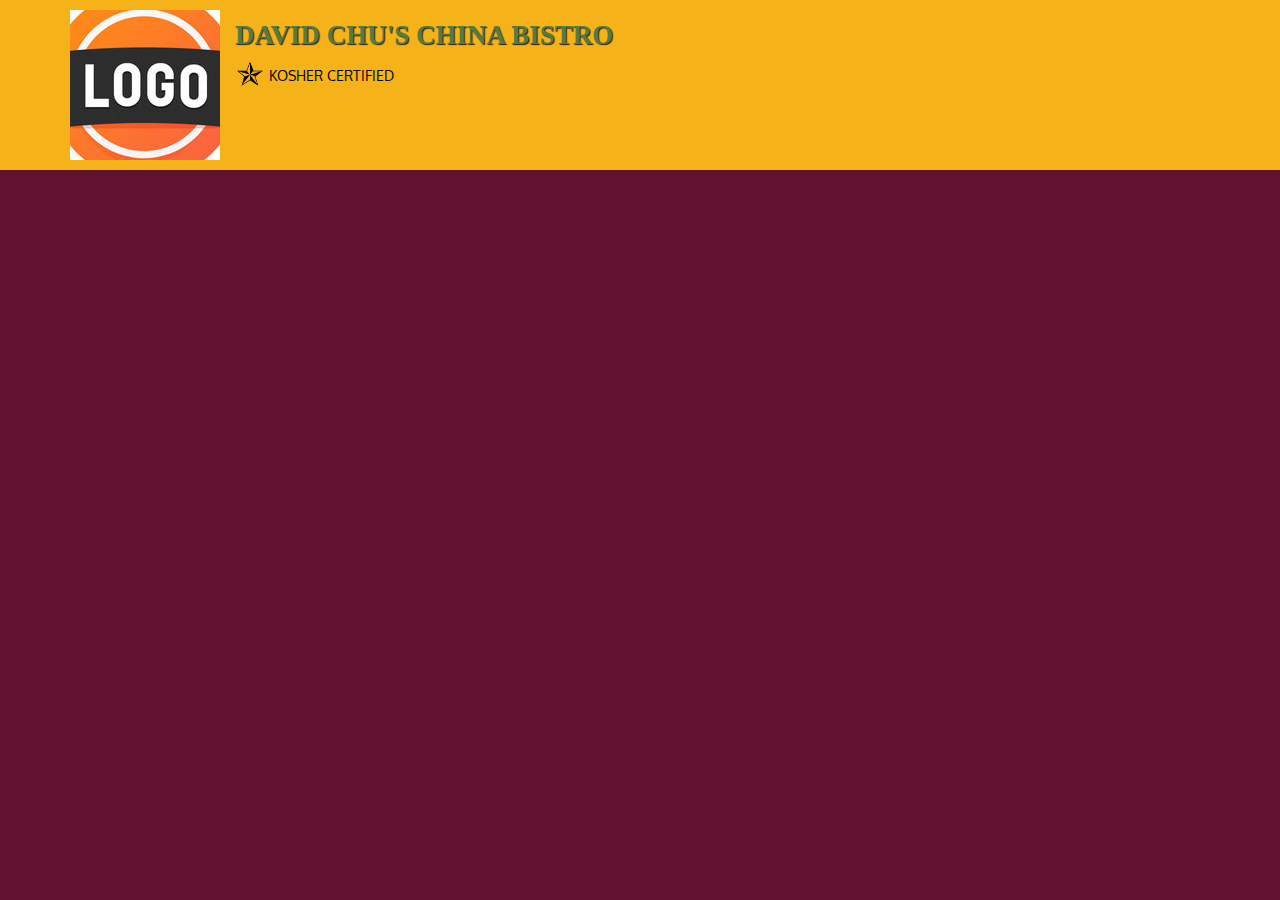
<file: index.html>
<!DOCTYPE html>
<html lang="en">
<head>
	<meta charset="utf-8">
	<meta name="viewport" content="width=device-width, initial-scale=1">
	<title>David Chu's China Bistro</title>
	<link rel="stylesheet" href="css/bootstrap.min.css">
	<link rel="stylesheet" href="styles.css">
	<link href="https://fonts.googleapis.com/css?family=Oxygen" rel="stylesheet">
	
	
</head>
<body>
	<header>
		<nav id="header-nav" class="navbar navbar-default">
			<div class="container">
				<div class="navbar-header">
					<a href="index.html" class="pull-left">
						<div id="logo-img" alt="Logo image"></div>
					</a>

					<div class="navbar-brand">
						<a href="index.html"><h1>David Chu's China Bistro</h1></a>
						<p>
							<img id="image-sertification" src="images/star_for_logo.png" alt="Kosher sertification">
							<span>Kosher Certified</span>
						</p>
					</div>
				</div>
			</div>
			
		</nav>
	</header>
	
	<script src="js/jquery.js"></script>
	<script src="js/bootstrap.min.js"></script>
</body>
</html>
</file>
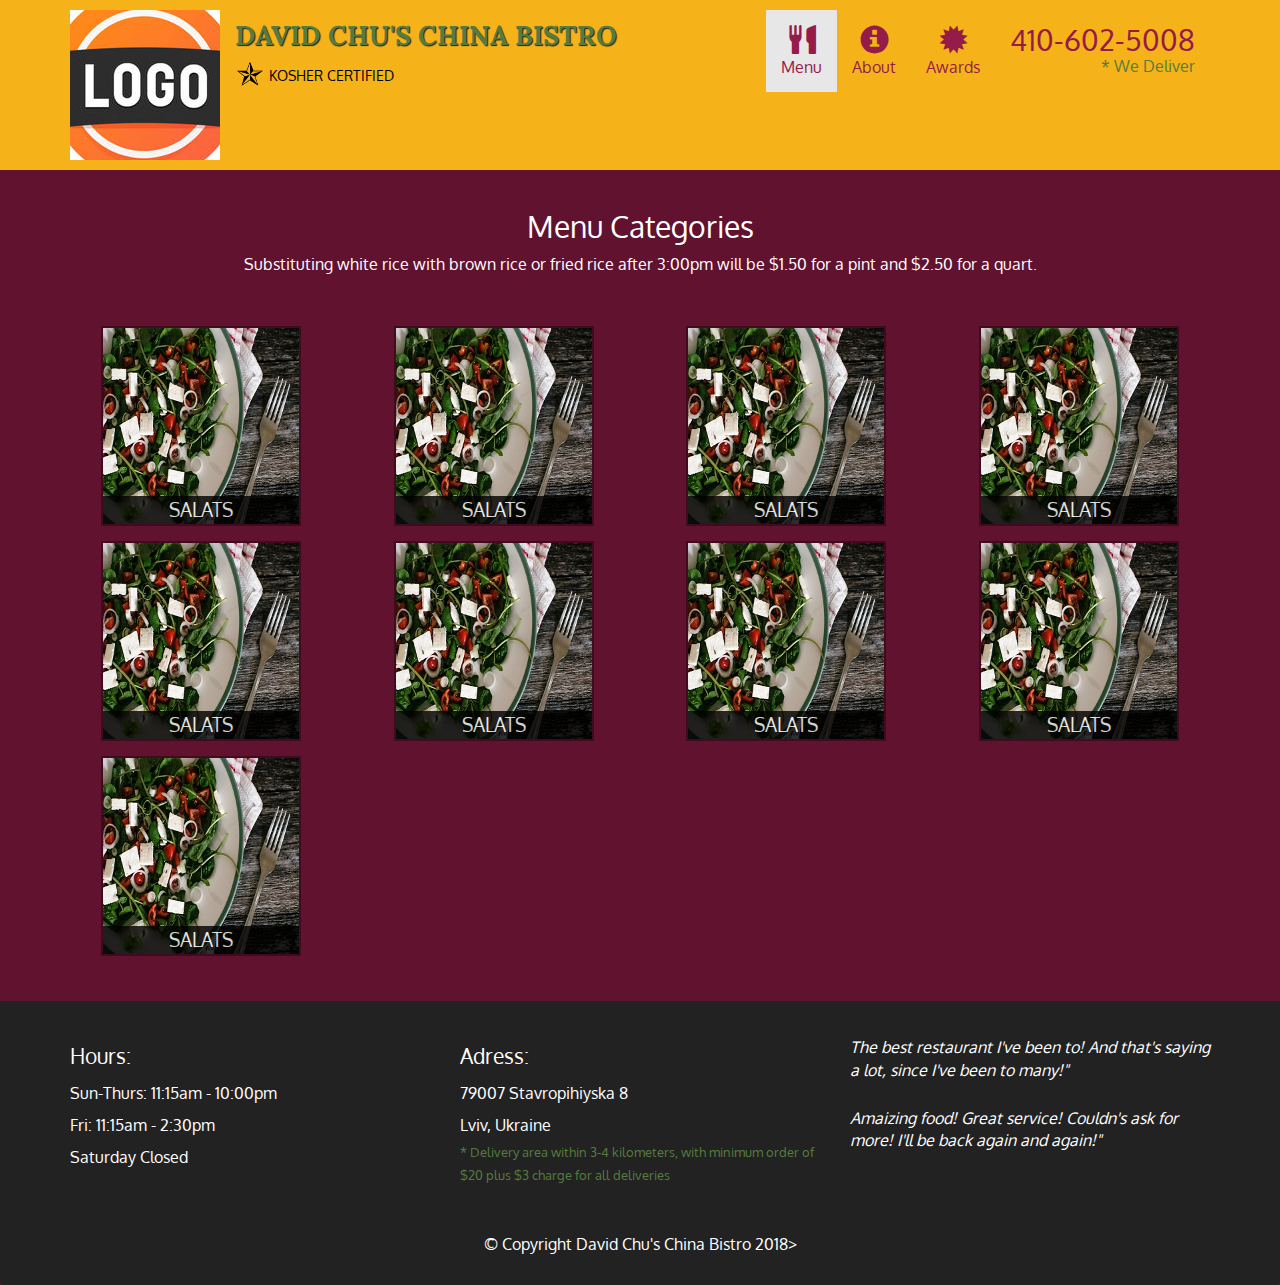
<file: menu-categories.html>
<!DOCTYPE html>
<html lang="en">
<head>
	<meta charset="utf-8">
	<meta name="viewport" content="width=device-width, initial-scale=1">
	<title>David Chu's China Bistro</title>
	<link rel="stylesheet" href="css/bootstrap.min.css">
	<link rel="stylesheet" href="styles.css">
	<link href="https://fonts.googleapis.com/css?family=Oxygen" rel="stylesheet">
	<link href="https://fonts.googleapis.com/css?family=Lora" rel="stylesheet">
	
	
</head>
<body>
	<header>
		<nav id="header-nav" class="navbar navbar-default">
			<div class="container">
				<div class="navbar-header">
					<a href="index.html" class="pull-left visible-md visible-lg">
						<div id="logo-img" alt="Logo image"></div>
					</a>

					<div class="navbar-brand">
						<a href="index.html"><h1>David Chu's China Bistro</h1></a>
						<p>
							<img id="image-sertification" src="images/star_for_logo.png" alt="Kosher sertification">
							<span>Kosher Certified</span>
						</p>
					</div>

					<button type="button" class="navbar-toggle" data-toggle="collapse" data-target="#collapsable-nav">
       					 <span class="icon-bar"></span>
       					 <span class="icon-bar"></span>
       					 <span class="icon-bar"></span> 
      				</button>
				</div>

				<div id="collapsable-nav" class="collapse navbar-collapse">
					<ul id="nav-list" class="nav navbar-nav navbar-right">
						<li class="visible-xs active">
							<a href="index.html">
								<span class="glyphicon glyphicon-home"></span> Home
							</a>
						</li>
						<li class="active">
							<a href="menu-categories.html">
								<span class="glyphicon glyphicon-cutlery"></span><br class="hidden-xs">Menu</a>
						</li>
						<li>
							<a href="#">
								<span class="glyphicon glyphicon-info-sign"></span><br class="hidden-xs">About</a>
						</li>
						<li>
							<a href="#">
								<span class="glyphicon glyphicon-certificate"></span><br class="hidden-xs">Awards</a>
						</li>
						<li id="phone" class="hidden-xs">
							<a href="tel:410-602-5008">
								<span>410-602-5008</span></a><div>* We Deliver</div>
						</li>
					</ul><!-- #nav-list--> 
				</div><!--.collapse .navbar-collapse -->
 			</div><!--.container-->			
		</nav><!--#header-nav-->
	</header>


	<div id="call-btn" class="visible-xs">
		<a class="btn" href="tel:410-602-5008">
			<span class="glyphicon glyphicone-earphone"></span>
			410-602-5008
		</a>
	</div>
	<div id="xs-deliver" class="text-center visible-xs">* We deliver</div>



	<div id="main content" class="container">
		<h2 id="menu-categories-title" class="text-center">Menu Categories</h2>
		<div class="text-center">
			Substituting white rice with brown rice or fried rice after 3:00pm will be $1.50 for a pint and $2.50 for a quart.
		</div>

		<section class="row">
			<div class="col-md-3 col-sm-4 col-xs-6 col-xxs-12">
				<a href="single-category.html">
					<div class="category-tile">
						<img width="200" height="200" src="images/Menu photos/salats.jpg" alt="Salats">
						<span>Salats</span>
					</div>
				</a>
			</div>
			<div class="col-md-3 col-sm-4 col-xs-6 col-xxs-12" >
				<a href="single-category.html">
					<div class="category-tile">
						<img width="200" height="200" src="images/Menu photos/salats.jpg" alt="Salats">
						<span>Salats</span>
					</div>
				</a>
			</div>
			<div class="col-md-3 col-sm-4 col-xs-6 col-xxs-12">
				<a href="single-category.html">
					<div class="category-tile">
						<img width="200" height="200" src="images/Menu photos/salats.jpg" alt="Salats">
						<span>Salats</span>
					</div>
				</a>
			</div>
			<div class="col-md-3 col-sm-4 col-xs-6 col-xxs-12">
				<a href="single-category.html">
					<div class="category-tile">
						<img width="200" height="200" src="images/Menu photos/salats.jpg" alt="Salats">
						<span>Salats</span>
					</div>
				</a>
			</div>
			<div class="col-md-3 col-sm-4 col-xs-6 col-xxs-12">
				<a href="single-category.html">
					<div class="category-tile">
						<img width="200" height="200" src="images/Menu photos/salats.jpg" alt="Salats">
						<span>Salats</span>
					</div>
				</a>
			</div>
			<div class="col-md-3 col-sm-4 col-xs-6 col-xxs-12">
				<a href="single-category.html">
					<div class="category-tile">
						<img width="200" height="200" src="images/Menu photos/salats.jpg" alt="Salats">
						<span>Salats</span>
					</div>
				</a>
			</div>
			<div class="col-md-3 col-sm-4 col-xs-6 col-xxs-12">
				<a href="single-category.html">
					<div class="category-tile">
						<img width="200" height="200" src="images/Menu photos/salats.jpg" alt="Salats">
						<span>Salats</span>
					</div>
				</a>
			</div>
			<div class="col-md-3 col-sm-4 col-xs-6 col-xxs-12">
				<a href="single-category.html">
					<div class="category-tile">
						<img width="200" height="200" src="images/Menu photos/salats.jpg" alt="Salats">
						<span>Salats</span>
					</div>
				</a>
			</div>
			<div class="col-md-3 col-sm-4 col-xs-6 col-xxs-12">
				<a href="single-category.html">
					<div class="category-tile">
						<img width="200" height="200" src="images/Menu photos/salats.jpg" alt="Salats">
						<span>Salats</span>
					</div>
				</a>
			</div>
		</section>


	</div><!-- End of #main-content -->


	<footer class="panel-footer">
		<div class="container">
			<div class="row">
				<section id="hours" class="col-sm-4">
					<span>Hours:</span><br>
					Sun-Thurs: 11:15am - 10:00pm<br>
					Fri: 11:15am - 2:30pm<br>
					Saturday Closed
					<hr class="visible-xs">
				</section>
				<section id="address" class="col-sm-4">
					<span>Adress:</span><br>
					79007 Stavropihiyska 8 <br>
					Lviv, Ukraine<br>
					<p>* Delivery area within 3-4 kilometers, with minimum order of $20 plus $3 charge for all deliveries</p>
					<hr class="visible-xs">
				</section>
				<section id="testemonials" class="col-sm-4">
					<p>The best restaurant I've been to! And that's saying a lot, since I've been to many!"</p>
					<p>Amaizing food! Great service! Couldn's ask for more! I'll be back again and again!"</p>
				</section>
			</div>
			<div class="text-center">&copy; Copyright David Chu's China Bistro 2018></div>
		</div>
	</footer>

	
	<script src="js/jquery.js"></script>
	<script src="js/bootstrap.min.js"></script>
</body>
</html>
</file>
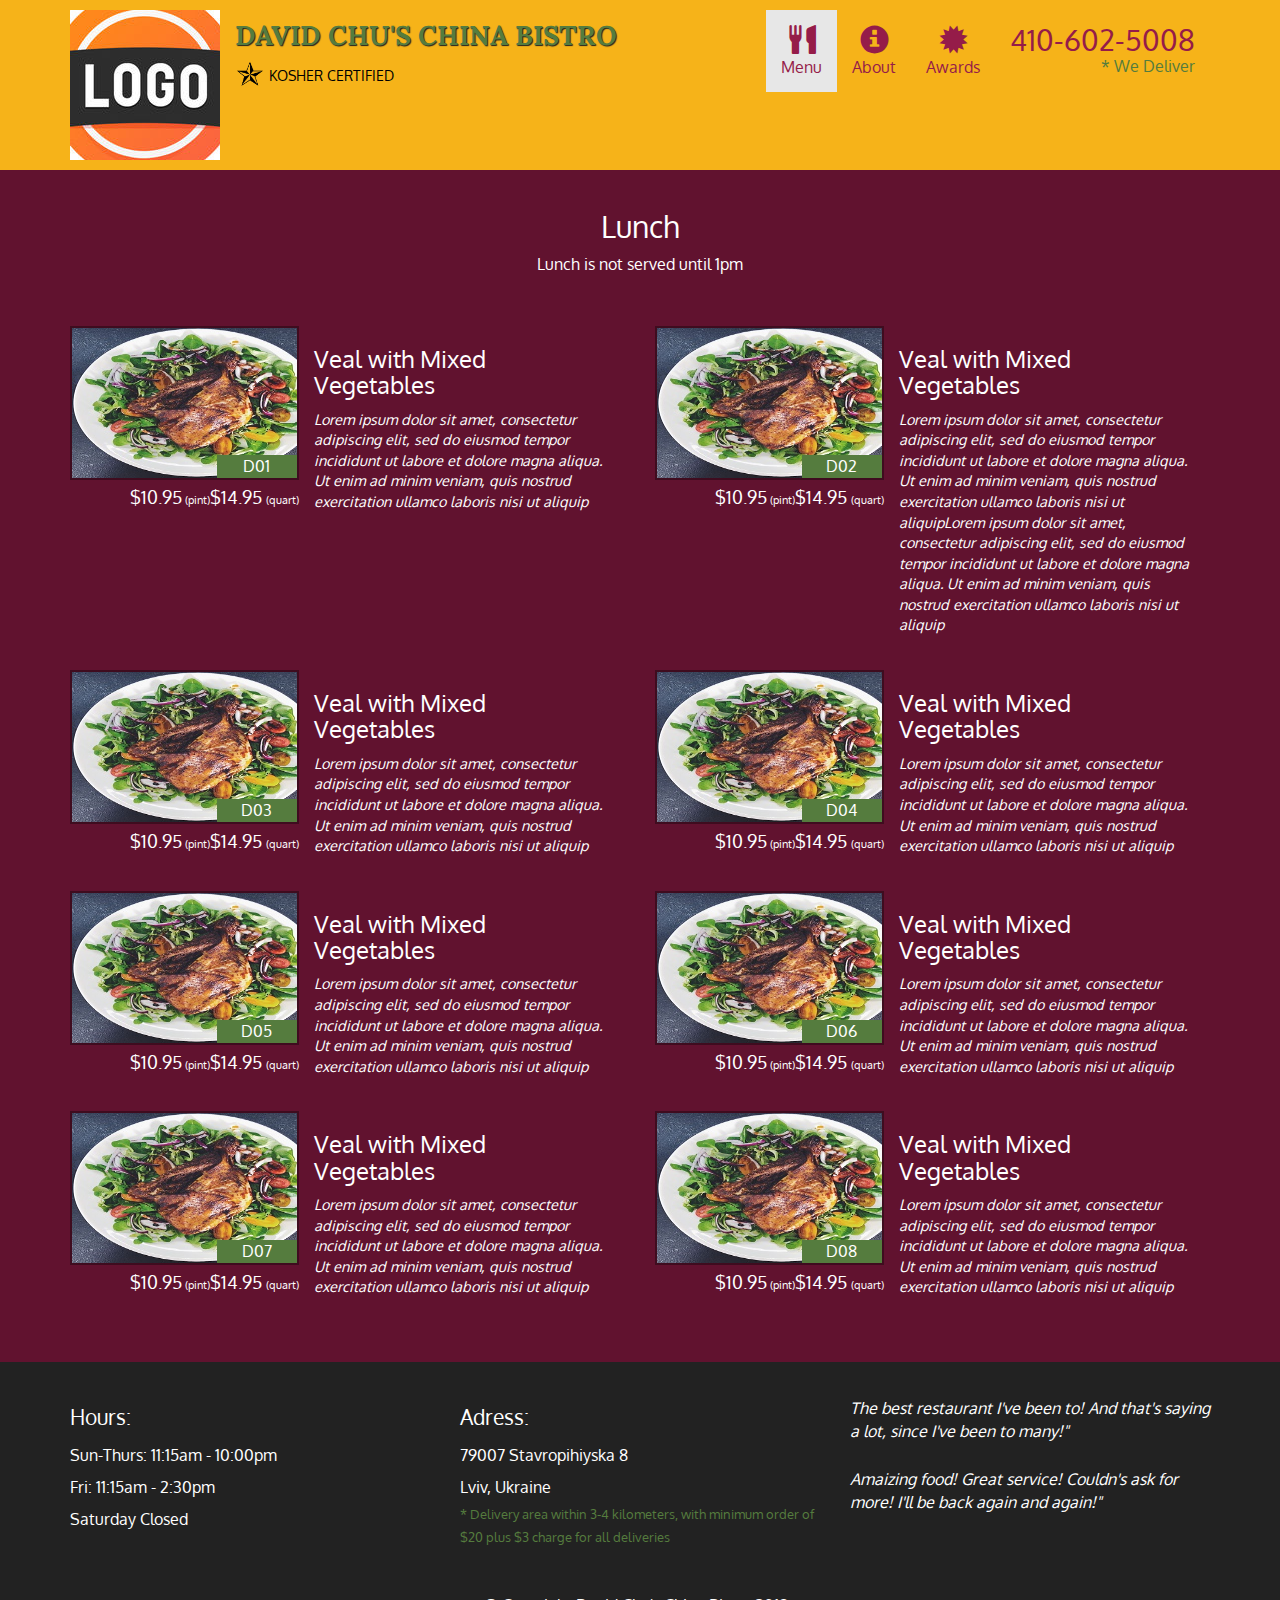
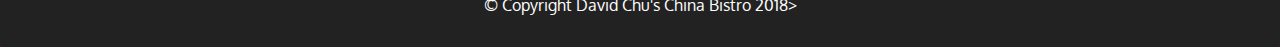
<file: single-category.html>
<!DOCTYPE html>
<html lang="en">
<head>
	<meta charset="utf-8">
	<meta name="viewport" content="width=device-width, initial-scale=1">
	<title>David Chu's China Bistro</title>
	<link rel="stylesheet" href="css/bootstrap.min.css">
	<link rel="stylesheet" href="styles.css">
	<link href="https://fonts.googleapis.com/css?family=Oxygen" rel="stylesheet">
	<link href="https://fonts.googleapis.com/css?family=Lora" rel="stylesheet">
	
	
</head>
<body>
	<header>
		<nav id="header-nav" class="navbar navbar-default">
			<div class="container">
				<div class="navbar-header">
					<a href="index.html" class="pull-left visible-md visible-lg">
						<div id="logo-img" alt="Logo image"></div>
					</a>

					<div class="navbar-brand">
						<a href="index.html"><h1>David Chu's China Bistro</h1></a>
						<p>
							<img id="image-sertification" src="images/star_for_logo.png" alt="Kosher sertification">
							<span>Kosher Certified</span>
						</p>
					</div>

					<button type="button" class="navbar-toggle" data-toggle="collapse" data-target="#collapsable-nav">
       					 <span class="icon-bar"></span>
       					 <span class="icon-bar"></span>
       					 <span class="icon-bar"></span> 
      				</button>
				</div>

				<div id="collapsable-nav" class="collapse navbar-collapse">
					<ul id="nav-list" class="nav navbar-nav navbar-right">
						<li class="visible-xs active">
							<a href="index.html">
								<span class="glyphicon glyphicon-home"></span> Home
							</a>
						</li>
						<li class="active">
							<a href="menu-categories.html">
								<span class="glyphicon glyphicon-cutlery"></span><br class="hidden-xs">Menu</a>
						</li>
						<li>
							<a href="#">
								<span class="glyphicon glyphicon-info-sign"></span><br class="hidden-xs">About</a>
						</li>
						<li>
							<a href="#">
								<span class="glyphicon glyphicon-certificate"></span><br class="hidden-xs">Awards</a>
						</li>
						<li id="phone" class="hidden-xs">
							<a href="tel:410-602-5008">
								<span>410-602-5008</span></a><div>* We Deliver</div>
						</li>
					</ul><!-- #nav-list--> 
				</div><!--.collapse .navbar-collapse -->
 			</div><!--.container-->			
		</nav><!--#header-nav-->
	</header>


	<div id="call-btn" class="visible-xs">
		<a class="btn" href="tel:410-602-5008">
			<span class="glyphicon glyphicone-earphone"></span>
			410-602-5008
		</a>
	</div>
	<div id="xs-deliver" class="text-center visible-xs">* We deliver</div>



	<div id="main content" class="container">
		<h2 id="menu-categories-title" class="text-center">Lunch</h2>
		<div class="text-center">Lunch is not served until 1pm</div>

		<section class="row">
			<div class="menu-item-tile col-md-6 col-sm-6">
				<div class="row">
					<div class="col-sm-5">
						<div class="menu-item-photo">
							<div>D01</div>
							<img class="img-responcive" width="250" height="150" src="images/Menu photos/menu-categories-D01.jpg" alt="Item">
						</div>
						<div class="menu-item-price">$10.95<span> (pint)</span>$14.95 <span>(quart)</span></div>
					</div>
					<div class="menu-item-description col-sm-7">
						<h3 class="menu-item-title">Veal with Mixed Vegetables</h3>
							<p class="menu-item-details">Lorem ipsum dolor sit amet, consectetur adipiscing elit, sed do eiusmod tempor incididunt ut labore et dolore magna aliqua. Ut enim ad minim veniam, quis nostrud exercitation ullamco laboris nisi ut aliquip</p>
					</div>
				</div>
				<hr class="visible-xs">
			</div>
			

			<div class="menu-item-tile col-md-6">
				<div class="row">
					<div class="col-sm-5">
						<div class="menu-item-photo">
							<div>D02</div>
							<img class="img-responcive" width="250" height="150" src="images/Menu photos/menu-categories-D01.jpg" alt="Item">
						</div>
						<div class="menu-item-price">$10.95<span> (pint)</span>$14.95 <span>(quart)</span></div>
					</div>
					<div class="menu-item-description col-sm-7">
						<h3 class="menu-item-title">Veal with Mixed Vegetables</h3>
						<p class="menu-item-details">Lorem ipsum dolor sit amet, consectetur adipiscing elit, sed do eiusmod tempor incididunt ut labore et dolore magna aliqua. Ut enim ad minim veniam, quis nostrud exercitation ullamco laboris nisi ut aliquipLorem ipsum dolor sit amet, consectetur adipiscing elit, sed do eiusmod tempor incididunt ut labore et dolore magna aliqua. Ut enim ad minim veniam, quis nostrud exercitation ullamco laboris nisi ut aliquip</p>
					</div>
				</div>
				<hr class="visible-xs">
			</div>

			<div class="clearfix visible-md-block visible-lg-block"></div>

			<div class="menu-item-tile col-md-6 col-sm-6">
				<div class="row">
					<div class="col-sm-5">
						<div class="menu-item-photo">
							<div>D03</div>
							<img class="img-responcive" width="250" height="150" src="images/Menu photos/menu-categories-D01.jpg" alt="Item">
						</div>
						<div class="menu-item-price">$10.95<span> (pint)</span>$14.95 <span>(quart)</span></div>
					</div>
					<div class="menu-item-description col-sm-7">
						<h3 class="menu-item-title">Veal with Mixed Vegetables</h3>
							<p class="menu-item-details">Lorem ipsum dolor sit amet, consectetur adipiscing elit, sed do eiusmod tempor incididunt ut labore et dolore magna aliqua. Ut enim ad minim veniam, quis nostrud exercitation ullamco laboris nisi ut aliquip</p>
					</div>
				</div>
				<hr class="visible-xs">
			</div>

			<div class="menu-item-tile col-md-6 col-sm-6">
				<div class="row">
					<div class="col-sm-5">
						<div class="menu-item-photo">
							<div>D04</div>
							<img class="img-responcive" width="250" height="150" src="images/Menu photos/menu-categories-D01.jpg" alt="Item">
						</div>
						<div class="menu-item-price">$10.95<span> (pint)</span>$14.95 <span>(quart)</span></div>
					</div>
					<div class="menu-item-description col-sm-7">
						<h3 class="menu-item-title">Veal with Mixed Vegetables</h3>
							<p class="menu-item-details">Lorem ipsum dolor sit amet, consectetur adipiscing elit, sed do eiusmod tempor incididunt ut labore et dolore magna aliqua. Ut enim ad minim veniam, quis nostrud exercitation ullamco laboris nisi ut aliquip</p>
					</div>
				</div>
				<hr class="visible-xs">
			</div>

			<div class="clearfix visible-md-block visible-lg-block"></div>

			<div class="menu-item-tile col-md-6 col-sm-6">
				<div class="row">
					<div class="col-sm-5">
						<div class="menu-item-photo">
							<div>D05</div>
							<img class="img-responcive" width="250" height="150" src="images/Menu photos/menu-categories-D01.jpg" alt="Item">
						</div>
						<div class="menu-item-price">$10.95<span> (pint)</span>$14.95 <span>(quart)</span></div>
					</div>
					<div class="menu-item-description col-sm-7">
						<h3 class="menu-item-title">Veal with Mixed Vegetables</h3>
							<p class="menu-item-details">Lorem ipsum dolor sit amet, consectetur adipiscing elit, sed do eiusmod tempor incididunt ut labore et dolore magna aliqua. Ut enim ad minim veniam, quis nostrud exercitation ullamco laboris nisi ut aliquip</p>
					</div>
				</div>
				<hr class="visible-xs">
			</div>

			<div class="menu-item-tile col-md-6 col-sm-6">
				<div class="row">
					<div class="col-sm-5">
						<div class="menu-item-photo">
							<div>D06</div>
							<img class="img-responcive" width="250" height="150" src="images/Menu photos/menu-categories-D01.jpg" alt="Item">
						</div>
						<div class="menu-item-price">$10.95<span> (pint)</span>$14.95 <span>(quart)</span></div>
					</div>
					<div class="menu-item-description col-sm-7">
						<h3 class="menu-item-title">Veal with Mixed Vegetables</h3>
							<p class="menu-item-details">Lorem ipsum dolor sit amet, consectetur adipiscing elit, sed do eiusmod tempor incididunt ut labore et dolore magna aliqua. Ut enim ad minim veniam, quis nostrud exercitation ullamco laboris nisi ut aliquip</p>
					</div>
				</div>
				<hr class="visible-xs">
			</div>

			<div class="clearfix visible-md-block visible-lg-block"></div>

			<div class="menu-item-tile col-md-6 col-sm-6">
				<div class="row">
					<div class="col-sm-5">
						<div class="menu-item-photo">
							<div>D07</div>
							<img class="img-responcive" width="250" height="150" src="images/Menu photos/menu-categories-D01.jpg" alt="Item">
						</div>
						<div class="menu-item-price">$10.95<span> (pint)</span>$14.95 <span>(quart)</span></div>
					</div>
					<div class="menu-item-description col-sm-7">
						<h3 class="menu-item-title">Veal with Mixed Vegetables</h3>
							<p class="menu-item-details">Lorem ipsum dolor sit amet, consectetur adipiscing elit, sed do eiusmod tempor incididunt ut labore et dolore magna aliqua. Ut enim ad minim veniam, quis nostrud exercitation ullamco laboris nisi ut aliquip</p>
					</div>
				</div>
				<hr class="visible-xs">
			</div>

			<div class="menu-item-tile col-md-6 col-sm-6">
				<div class="row">
					<div class="col-sm-5">
						<div class="menu-item-photo">
							<div>D08</div>
							<img class="img-responcive" width="250" height="150" src="images/Menu photos/menu-categories-D01.jpg" alt="Item">
						</div>
						<div class="menu-item-price">$10.95<span> (pint)</span>$14.95 <span>(quart)</span></div>
					</div>
					<div class="menu-item-description col-sm-7">
						<h3 class="menu-item-title">Veal with Mixed Vegetables</h3>
							<p class="menu-item-details">Lorem ipsum dolor sit amet, consectetur adipiscing elit, sed do eiusmod tempor incididunt ut labore et dolore magna aliqua. Ut enim ad minim veniam, quis nostrud exercitation ullamco laboris nisi ut aliquip</p>
					</div>
				</div>
				<hr class="visible-xs">
			</div>

			<div class="clearfix visible-md-block visible-lg-block"></div>

		</section>
	</div><!-- End of #main-content -->


	<footer class="panel-footer">
		<div class="container">
			<div class="row">
				<section id="hours" class="col-sm-4">
					<span>Hours:</span><br>
					Sun-Thurs: 11:15am - 10:00pm<br>
					Fri: 11:15am - 2:30pm<br>
					Saturday Closed
					<hr class="visible-xs">
				</section>
				<section id="address" class="col-sm-4">
					<span>Adress:</span><br>
					79007 Stavropihiyska 8 <br>
					Lviv, Ukraine<br>
					<p>* Delivery area within 3-4 kilometers, with minimum order of $20 plus $3 charge for all deliveries</p>
					<hr class="visible-xs">
				</section>
				<section id="testemonials" class="col-sm-4">
					<p>The best restaurant I've been to! And that's saying a lot, since I've been to many!"</p>
					<p>Amaizing food! Great service! Couldn's ask for more! I'll be back again and again!"</p>
				</section>
			</div>
			<div class="text-center">&copy; Copyright David Chu's China Bistro 2018></div>
		</div>
	</footer>

	
	<script src="js/jquery.js"></script>
	<script src="js/bootstrap.min.js"></script>
</body>
</html>
</file>
<file: styles.css>
body {
	font-size: 16px;
	color: #fff;
  background-color: #61122f;
  font-family: 'Oxygen', sans-serif;
	
}
#header-nav{
	background-color: #f6b319;
	border-radius: 0;
	border: 0;
}
#logo-img{
	background: url("images/restaurant_logo_image.jpg") no-repeat center;
	width: 150px;
	height: 150px;
	margin: 10px 15px 10px 0;

}
#image-sertification{
	width: 30px;
}
.navbar-brand{
	padding-top: 25px;
}
.navbar-brand h1{ /*Restaurant name*/
	font-family: 'Lora', serif;
	color: #557c3e;
	font-size: 1.5em;
	text-transform: uppercase;
	font-weight: bold;
	text-shadow: 1px 1px 1px #222;
	margin-top: 0;
	margin-bottom: 0;
	line-height: .75;
}
.navbar-brand a:hover, .navbar-brand a:focus {
	text-decoration: none;
}
.navbar-brand p{ /*Kosher cert*/
	color: #000;
	text-transform: uppercase;
	font-size: .8em;
	margin-top: 15px;
}
.navbar-brand p span{/*Star-K*/
	vertical-align: middle;
}
#nav-list{
	margin-top: 10px;
}
#nav-list a{
	color: #951C49;
	text-align: center;
}
#nav-list a:hover{
	background: #E7E7E7;
}
#nav-list a span {
	font-size: 1.8em;
}
#phone{
	margin-top: 5px;
}
#phone a{/*Phone number*/
	text-align: right;
	padding-bottom: 0;
}
#phone div {/*We deliver*/
	color: #557c3e;
	text-align: right;
	padding-right: 15px;
}

.navbar-header button.navbar-toggle, .navbar-header .icon-bar{
	border: 1px solid #61122f;
}

.navbar-header button.navbar-toggle{
	clear: both;
	margin-top: -30px;
}
/*END HEADER*/

/*HOME PAGE*/
.container .jumbotron{
	box-shadow: 0 0 50px #3F0C1F;
	border: 2px solid #3F0C1F;
}

#menu-tile, #specials-tile, #map-tile{
	height: 250px;
	border: 2px solid #3F0C1F;
	width: 100%;
	margin-bottom: 15px;
	position: relative;
	overflow: hidden;
}
#menu-tile:hover, #specials-tile:hover, #map-tile:hover{
	box-shadow: 0 1px 5px 1px #cccccc;
}

#menu-tile{
	background: url('images/menu-photo.jpeg') no-repeat;
	background-position: center;
}
#specials-tile{
	background: url('images/Specials-photo.jpg') no-repeat;
	background-position: center;
}

#menu-tile span, #specials-tile span, #map-tile span{
	position: absolute;
	bottom: 0;
	right: 0;
	width: 100%;
	text-align: center;
	font-size: 1.6em;
	text-transform: uppercase;
	background-color: #000;
	color: #fff;
	opacity: .8;
}

/*END HOME PAGE*/
/******Lanrge devices only*******/
@media (min-width: 1200px){
	.container .jumbotron{
		background: url('images/content-photo_1200.jpg') no-repeat;
		height: 675px;
	}
}
/******Medium devices only*******/
@media (min-width: 992px) and (max-width: 1199px){
	/*Header*/
	#logo-img {
		background: url('images/star_for_logo.png') no-repeat;
		width: 100px;
		height: 100px;
		margin: 5px 5px 5px 0;
	}
	/*End Header*/

	/*Home Page*/
	.container .jumbotron{
		background: url('images/content-photo_992.jpg') no-repeat;
		height: 558px;
	}
	/*End Home Page*/

}
/******Small devices only*******/
@media (min-width: 768px) and (max-width: 991px){ 
	/*Home Page*/
	.container .jumbotron{
		background: url('images/content-photo_768.jpg') no-repeat;
		height: 432px;
		}
	/*End Home Page*/
} 
/******Exstra-small devices only*******/
@media (max-width: 767px){
	/*Header*/
	.navbar-brand{
		padding-top: 10px;
		height: 80px;
	}
	.navbar-brand h1{ /*Restaurant name*/
		padding-top: 10px;
		font-size: 5vw;
	}
	.navbar-brand p{ /*Kosher cert*/
		text-transform: uppercase;
		font-size: .6em;
		margin-top: 12px;
	}
	.navbar-brand p img {/*Star-K*/
		height: 20px;
	}

	#collapsable-nav a {/*Collapsed nav menu text*/
		font-size: 1.2em;
	}
	#collapsable-nav a span{ /*Collapsed nav menu glyph*/
		font-size: 1em;
		margin-right: 5px;
	}
	#call-btn > a {
		font-size: 1.5em;
		display: block;
		margin: 0 20px;
		padding: 10px;
		border: 2px solid #fff;
		background-color: #f6b319;
		color: #951c49;
	}
	#xs-deliver{
		margin-top: 5px;
		font-size: .7em;
		letter-spacing: .1em;
		text-transform: uppercase;
	}
	/*Header*/

	/*Home Page*/
	.container .jumbotron{
		margin-top: 30px;
		padding: 0;
		}

	#menu-tile, #specials-tile{
		width: 360px;
		margin: 0 auto 15px;
	}
	/*End Home Page*/

	/*SINGLE CATEGORY PAGE*/
	.menu-item-photo{
		margin-right: auto;
	}
	.menu-item-tile .menu-item-price{
		text-align: center;
	}
	.menu-item-secription {
		text-align: center;
	}
	/*END SINGLE CATEGORY PAGE*/
}



/************Super extra small devices (e.g., iphone 5) ******/
@media (max-width: 479px) {
	/*Header*/
	.navbar-brand h1{ /*Restaurant name*/
		padding-top: 5px;
		font-size: 6vw;
	}
	.navbar-brand p{ /*Kosher cert*/
		text-transform: uppercase;
		font-size: .7em;
		margin-top: 12px;
	}
	#xs-deliver{
		margin-top: 5px;
		font-size: .8em;
		letter-spacing: .1em;
		text-transform: uppercase;
	}
	/*End Header*/

	/*Home Page*/
	#menu-tile, #specials-tile{
		width: 280px;
		margin: 0 auto 15px;
	}
	.col-xxs-12{
	position: relative;
  	min-height: 1px;
 	padding-right: 15px;
 	padding-left: 15px;
 	float: left;
 	width: 100%;
}
	/*End Home Page*/

	/*FOOTER*/
	.panel-footer section{
		margin-bottom: 30px;
		text-align: center;
	}
	.panel-footer section:nth-child(3) {
		margin-bottom: 0;
	}
	.panel-footer section hr {
		width: 50%;
	}
	/*END FOOTER*/
}

/*FOOTER*/
.panel-footer{
	margin-top: 30px;
	padding-top: 35px;
	padding-bottom: 30px;
	background-color: #222;
	border-top: 0;
}
.panel-footer div.row{
	margin-bottom: 35px;
}
#hours, #address{
	line-height: 2;
}
#hours > span, #address > span{
	font-size: 1.3em;
}
#address p {
	color: #557c3e;
	font-size: .8em;
	line-height: 1.8;
}
#testemonials{
	font-style: italic;
}
#testemonials p:nth-child(2) {
	margin-top: 25px;
}

/*END OF FOOTER*/

/*MENU CATEGORIES*/
.category-tile{
	position: relative;
	border: 2px solid #3F0C1F;
	overflow: hidden;
	width: 200px;
	height: 200px;
	margin: 0 auto 15px;
}
.category-tile span {
	position: absolute;
	bottom: 0;
	right: 0;
	width: 100%;
	text-align: center;
	font-size: 1.2em;
	text-transform: uppercase;
	background-color: #000;
	color: #fff;
	opacity: .8;
}
.category-tile:hover{
	box-shadow: 0 1px 5px 1px #cccccc;
}
#menu-categories-title +div{
	margin-bottom: 50px;
}
/*END MENU CATEGORIES*/

/*SINGLE CATEGORY PAGE*/
.menu-item-tile{
	margin-bottom: 25px;
}
.menu-item-tile hr{
	width: 80%;
}
.menu-item-tile .menu-item-price {
	font-size: 1.1em;
	text-align: right;
	margin-top: -15px;
	margin-right: -15px;
}
.menu-item-tile .menu-item-price span{
	font-size: .6em;
}
.menu-item-photo {
	position: relative;
	border: 2px solid #3F0C1F;
	overflow: hidden;
	padding: 0;
	margin-right: -15px;
	margin-left: auto;
	margin-bottom: 20px;
	max-width: 250px;
}
.menu-item-photo div{
	position: absolute;
	bottom: 0;
	right: 0;
	width: 80px;
	background-color: #557c3e;
	text-align: center;
}
.menu-item-description {
	padding-right: 30px;
}
h3.menu-item-details{
	margin: 0 0 10px;
}
.menu-item-details{
	font-size: .9em;
	font-style: italic;
}
/*END SINGLE CATEGORY PAGE*/
</file>
